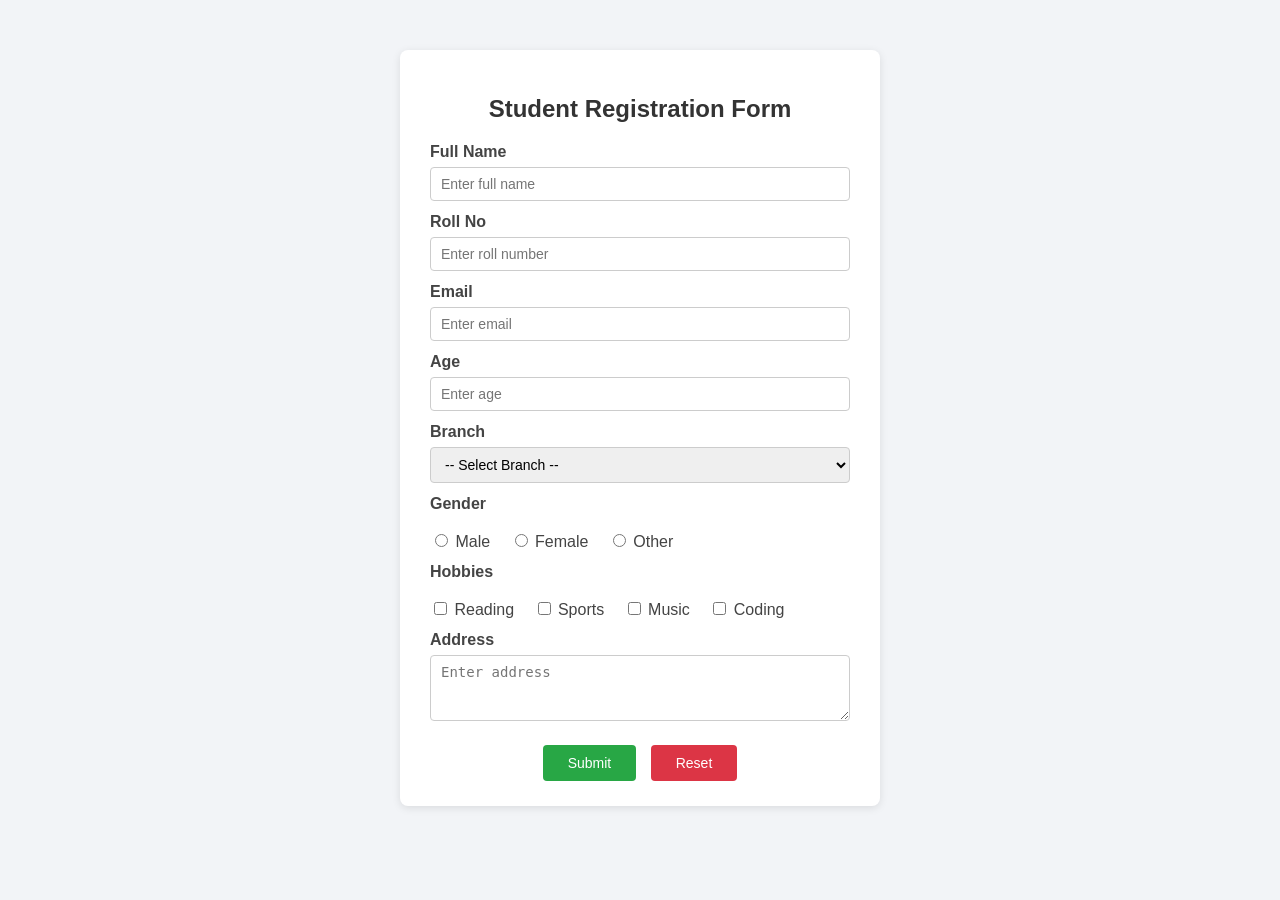
<file: EXP-6 Apache Tomcat/index.html>
<!DOCTYPE html>
<html lang="en">
<head>
    <meta charset="UTF-8">
    <title>Student Registration Form</title>
    <style>
        * { box-sizing: border-box; }
        body {
            font-family: Arial, sans-serif;
            background: #f2f4f7;
            margin: 0;
            padding: 20px;
        }
        .container {
            max-width: 480px;
            margin: 30px auto;
            background: #fff;
            padding: 25px 30px;
            border-radius: 8px;
            box-shadow: 0 2px 8px rgba(0,0,0,0.1);
        }
        h2 {
            text-align: center;
            color: #333;
            margin-bottom: 20px;
        }
        label {
            display: block;
            margin-top: 12px;
            font-weight: bold;
            color: #444;
        }
        input[type="text"],
        input[type="email"],
        input[type="number"],
        select,
        textarea {
            width: 100%;
            padding: 8px 10px;
            margin-top: 6px;
            border: 1px solid #ccc;
            border-radius: 4px;
            font-size: 14px;
        }
        .gender, .hobbies {
            margin-top: 6px;
        }
        .gender label, .hobbies label {
            display: inline-block;
            font-weight: normal;
            margin-right: 15px;
        }
        .btn-group {
            margin-top: 20px;
            text-align: center;
        }
        button {
            padding: 10px 25px;
            margin: 0 5px;
            border: none;
            border-radius: 4px;
            cursor: pointer;
            font-size: 14px;
        }
        .submit-btn { background: #28a745; color: #fff; }
        .reset-btn  { background: #dc3545; color: #fff; }
        .submit-btn:hover { background: #218838; }
        .reset-btn:hover  { background: #c82333; }
    </style>
</head>
<body>
    <div class="container">
        <h2>Student Registration Form</h2>
        <form action="#" method="post" onsubmit="return validateForm()">
            <label for="name">Full Name</label>
            <input type="text" id="name" name="name" placeholder="Enter full name">

            <label for="roll">Roll No</label>
            <input type="text" id="roll" name="roll" placeholder="Enter roll number">

            <label for="email">Email</label>
            <input type="email" id="email" name="email" placeholder="Enter email">

            <label for="age">Age</label>
            <input type="number" id="age" name="age" min="1" max="120" placeholder="Enter age">

            <label for="branch">Branch</label>
            <select id="branch" name="branch">
                <option value="">-- Select Branch --</option>
                <option value="CSE">Computer Science (CSE)</option>
                <option value="IT">Information Technology (IT)</option>
                <option value="ECE">Electronics (ECE)</option>
                <option value="MECH">Mechanical (MECH)</option>
                <option value="CIVIL">Civil</option>
            </select>

            <label>Gender</label>
            <div class="gender">
                <label><input type="radio" name="gender" value="Male"> Male</label>
                <label><input type="radio" name="gender" value="Female"> Female</label>
                <label><input type="radio" name="gender" value="Other"> Other</label>
            </div>

            <label>Hobbies</label>
            <div class="hobbies">
                <label><input type="checkbox" name="hobbies" value="Reading"> Reading</label>
                <label><input type="checkbox" name="hobbies" value="Sports"> Sports</label>
                <label><input type="checkbox" name="hobbies" value="Music"> Music</label>
                <label><input type="checkbox" name="hobbies" value="Coding"> Coding</label>
            </div>

            <label for="address">Address</label>
            <textarea id="address" name="address" rows="3" placeholder="Enter address"></textarea>

            <div class="btn-group">
                <button type="submit" class="submit-btn">Submit</button>
                <button type="reset"  class="reset-btn">Reset</button>
            </div>
        </form>
    </div>

    <script>
        function validateForm() {
            var name   = document.getElementById("name").value.trim();
            var roll   = document.getElementById("roll").value.trim();
            var email  = document.getElementById("email").value.trim();
            var age    = document.getElementById("age").value.trim();
            var branch = document.getElementById("branch").value;
            var gender = document.querySelector('input[name="gender"]:checked');

            if (name === "")   { alert("Please enter your name.");   return false; }
            if (roll === "")   { alert("Please enter roll number."); return false; }
            if (email === "")  { alert("Please enter email.");       return false; }
            if (age === "")    { alert("Please enter age.");         return false; }
            if (branch === "") { alert("Please select a branch.");   return false; }
            if (!gender)       { alert("Please select gender.");     return false; }

            alert("Registration Successful!\n\nName: " + name +
                  "\nRoll: "   + roll +
                  "\nEmail: "  + email +
                  "\nBranch: " + branch +
                  "\nGender: " + gender.value);
            return true;
        }
    </script>
</body>
</html>
</file>
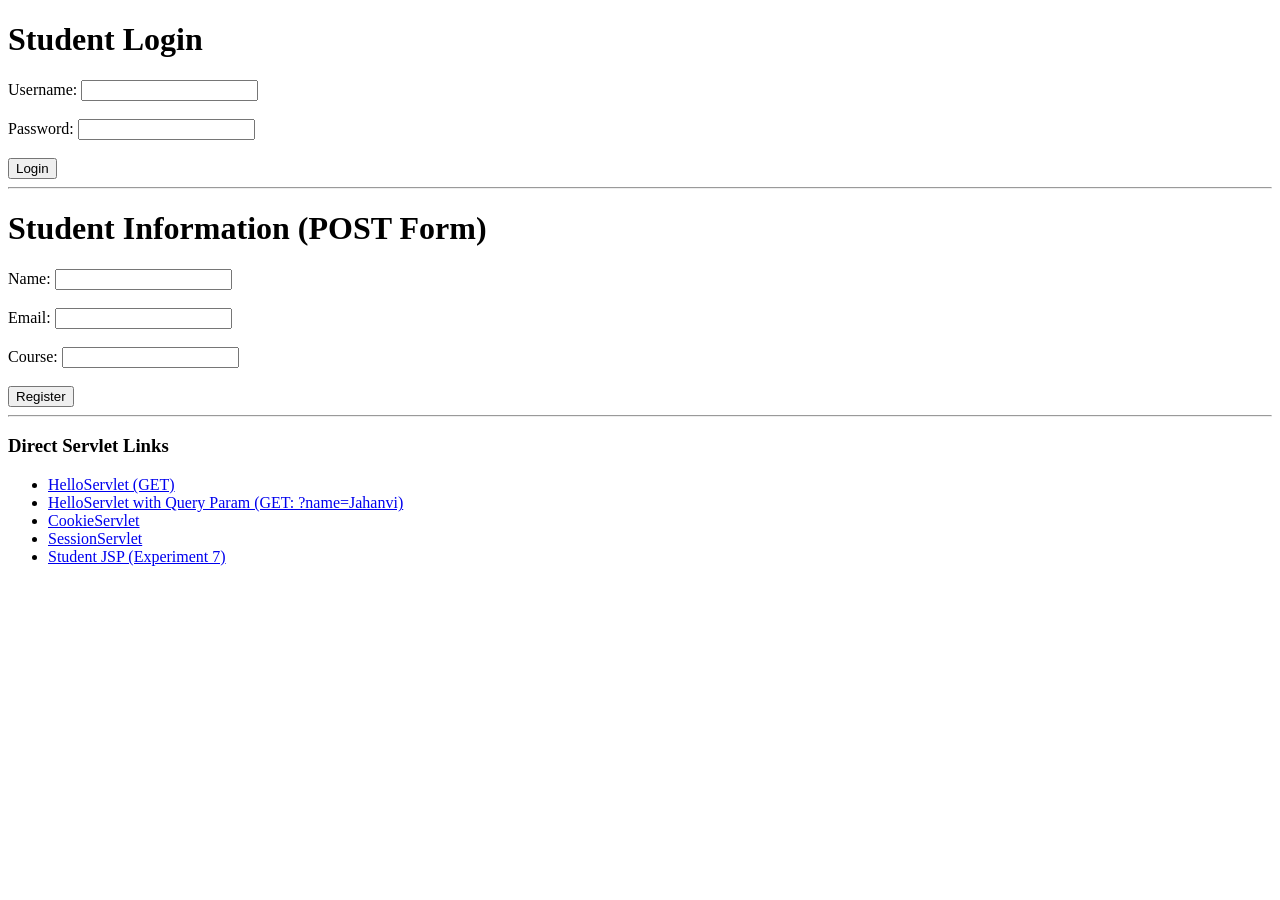
<file: EXP-7 Servlet/index.html>
<!DOCTYPE html>
<html>
<head>
    <title>Java Servlet Lab</title>
</head>
<body>

<h1>Student Login</h1>
<form action="login" method="post">
    Username: <input type="text" name="username"><br><br>
    Password: <input type="password" name="password"><br><br>
    <input type="submit" value="Login">
</form>

<hr>

<h1>Student Information (POST Form)</h1>
<form action="hello" method="post">
    Name: <input type="text" name="name"><br><br>
    Email: <input type="email" name="email"><br><br>
    Course: <input type="text" name="course"><br><br>
    <input type="submit" value="Register">
</form>

<hr>

<h3>Direct Servlet Links</h3>
<ul>
    <li><a href="hello">HelloServlet (GET)</a></li>
    <li><a href="hello?name=Jahanvi">HelloServlet with Query Param (GET: ?name=Jahanvi)</a></li>
    <li><a href="cookie">CookieServlet</a></li>
    <li><a href="session">SessionServlet</a></li>
    <li><a href="student.jsp">Student JSP (Experiment 7)</a></li>
</ul>

</body>
</html>
</file>
